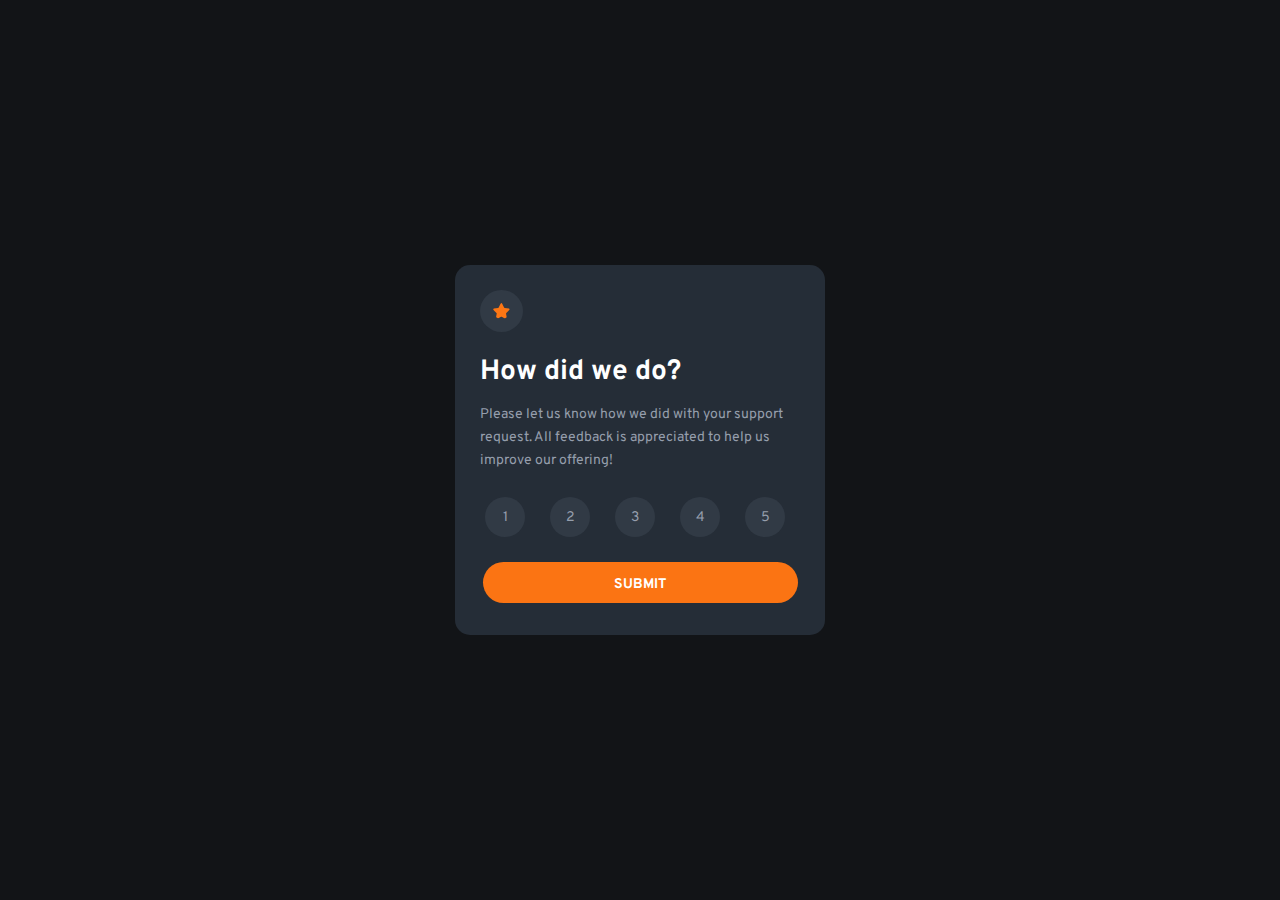
<file: index.html>
<!DOCTYPE html>
<html lang="en">
	<head>
		<meta charset="UTF-8" />
		<meta http-equiv="X-UA-Compatible" content="IE=edge" />
		<meta name="viewport" content="width=device-width, initial-scale=1.0" />
		<title>Rating Component</title>
		<link rel="stylesheet" href="styles.css/normalize.css" />
		<link rel="stylesheet" href="styles.css/styles.css" />
		<link rel="preconnect" href="https://fonts.googleapis.com" />
		<link rel="preconnect" href="https://fonts.gstatic.com" crossorigin />
		<link
			href="https://fonts.googleapis.com/css2?family=Overpass:wght@400;700&display=swap"
			rel="stylesheet"
		/>
	</head>
	<body>
		<div class="container container-primary">
			<img class="img" src="images/icon-star.svg" alt="">
			<h1 class="header">How did we do?</h1>
			<p class="content">Please let us know how we did with your support request. All feedback is appreciated to help us improve our offering!</p>
			<div class="btn-group">
				<ul class="ratings">
					<li><button class="btn">1</button></li>
					<li><button class="btn">2</button></li>
					<li><button class="btn">3</button></li>
					<li><button class="btn">4</button></li>
					<li><button class="btn">5</button></li>
				</ul>
				<button id="submit">submit</button>
			</div>
		</div>
		<div class="container container-secondary hidden">
            <img class="img-secondary" src="images/illustration-thank-you.svg" alt="">
            <div class="display"><div class="comment"></div></div>
            <h1 class="header header-secondary">Thank you!</h1>
            <p class="content content-secondary">We appreciate you taking the time to give a rating. If you ever need more support, don't hesitate to get in touch!</p>
        </div>
		<script src="index.js"></script>
	</body>
</html>
</file>
<file: styles.css/styles.css>
/* General style */
:root {
	--clr-orange: hsl(25, 97%, 53%);
	--clr-white: hsl(0, 0%, 100%);
	--clr-light-grey: hsl(217, 12%, 63%);
	--clr-medium-grey: hsl(216, 12%, 54%);
	--clr-dark-blue: hsl(213, 19%, 18%);
	--clr-dark-blue-btn: hsl(213, 17%, 23%);
	--clr-vDark-Blue: hsl(216, 12%, 8%);
}

* {
	box-sizing: border-box;
	margin: 0;
	padding: 0;
}

html {
	font-size: 62.5%;
}

body {
	font-size: 1.4rem;
	font-family: "Overpass", sans-serif;
	background: var(--clr-vDark-Blue);
	display: flex;
	height: 100vh;
	justify-content: center;
	align-items: center;
}

/* Container */

.container {
	border-radius: 1.5rem;
	background: var(--clr-dark-blue);
	min-width: 300px;
	width: 80%;
	max-width: 370px;
	min-height: 370px;
	height: 38%;
	max-height: 400px;
	padding: 1rem;
}

.container-secondary {
	text-align: center;
}

/* Images */

.img {
	background: var(--clr-dark-blue-btn);
	padding: 1.3rem;
	border-radius: 50%;
	margin-left: 1.5rem;
	margin-top: 1.5rem;
}

.img-secondary {
	margin-top: 2rem;
}

/* Content */

.header {
	color: var(--clr-white);
	margin-bottom: 1.5rem;
	margin-left: 1.5rem;
	font-weight: 700;
}

.header-secondary {
	margin-left: 0;
}

.content {
	color: var(--clr-light-grey);
	line-height: 2.3rem;
	margin-bottom: 2.5rem;
	margin-left: 1.5rem;
	font-weight: 400;
}

.content-secondary {
	margin: 0 auto;
	max-width: 35ch;
}

/* Buttons */

.btn-group {
	display: flex;
	flex-direction: column;
	justify-content: center;
	align-items: center;
	gap: 2.5rem;
}

.ratings {
	list-style: none;
	display: flex;
	justify-content: center;
	align-items: center;
}

.btn {
	border: none;
	color: var(--clr-light-grey);
	background: var(--clr-dark-blue-btn);
	border-radius: 50%;
	width: 4rem;
	height: 4rem;
	padding-top: 0.3rem;
	cursor: pointer;
	transition: 0.3s;
	margin-right: 1rem;
}

.btn:hover {
	background: var(--clr-orange);
	color: var(--clr-white);
}

.btn:focus {
	background: var(--clr-light-grey);
	color: var(--clr-white);
}

#submit {
	width: 90%;
	border: none;
	text-transform: uppercase;
	color: var(--clr-white);
	background: var(--clr-orange);
	border-radius: 50px;
	padding: 1.5rem 1rem 1rem;
	margin: 0 auto;
	transition: 0.3s;
	cursor: pointer;
	font-weight: 700;
}

#submit:hover {
	background: var(--clr-white);
	color: var(--clr-orange);
}

@media screen and (min-width: 394px) {
	.ratings {
		gap: 1.5rem;
	}
}

/* Display */

.display {
	width: 50%;
	height: 30px;
	background: var(--clr-dark-blue-btn);
	color: var(--clr-orange);
	margin: 2rem auto 2.5rem;
	border-radius: 20px;
}
.comment {
	padding-top: 0.9rem;
}

/* Hidden */

.hidden {
	display: none;
}
</file>
